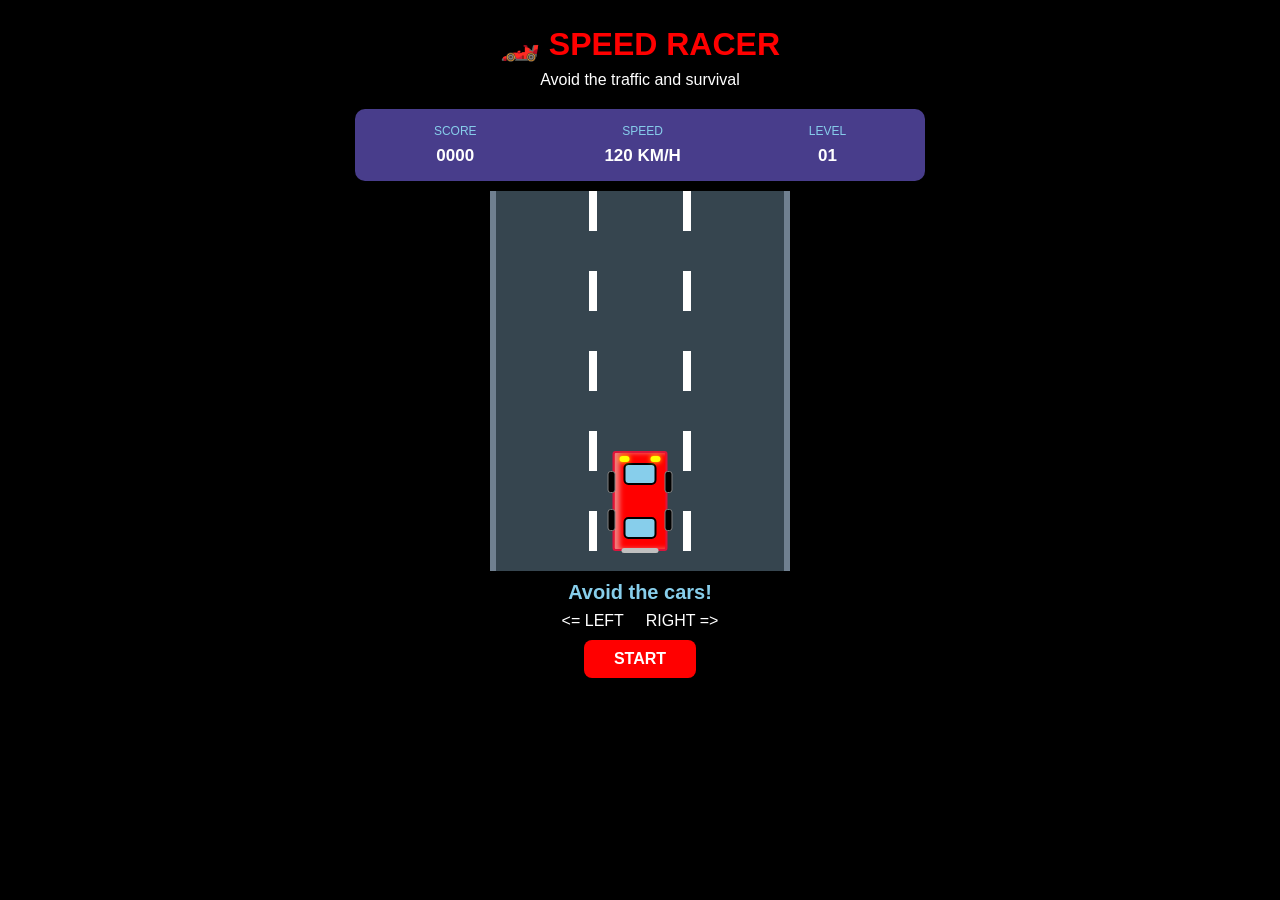
<file: car_racing_game.html>
<!DOCTYPE html>
<html lang="en">
<head>
    <title>Mini Car Racing Game</title>
    <link rel="stylesheet" href="car_racing_game.css">
    <meta name="viewport" content="width=device-width, initial-scale=1.0">
</head>
<body>
    <div class="game-container">
        <div class="header">
            <h1>🏎️ SPEED RACER</h1>
            <p>Avoid the traffic and survival</p>
        </div> 
        <div class="scoreboard">
            <div class="score-data">
                <span>SCORE</span>
                <strong>0000</strong>
            </div>
            <div class="score-data">
                <span>SPEED</span>
                <strong>120 KM/H</strong>
            </div>
            <div class="score-data">
                <span>LEVEL</span>
                <strong>01</strong>
            </div>
        </div>
        <div class="road">
            <div class="lane-line left"></div>
            <div class="lane-line right"></div>

            <div class="player_car">
                <div class="window front-window"></div>
                <div class="window back-window"></div>
                <div class="wheel wheel-left"></div>
                <div class="wheel wheel-right"></div>
                <div class="wheel wheel-left-back"></div>
                <div class="wheel wheel-right-back"></div>
                <div class="headlight headlight-left"></div>
                <div class="headlight headlight-right"></div>
                <div class="bumper"></div>
            </div>
            <div class="enemy enemy-car1">
                <div class="window front-window"></div>
                <div class="window back-window"></div>  
                <div class="wheel wheel-left"></div>
                <div class="wheel wheel-right"></div>
                <div class="wheel wheel-left-back"></div>
                <div class="wheel wheel-right-back"></div>   
                <div class="headlight headlight-left"></div>
                <div class="headlight headlight-right"></div>   
                <div class="bumper"></div>
            </div>
            <div class="enemy enemy-car2">
                <div class="window front-window"></div>
                <div class="window back-window"></div>  
                <div class="wheel wheel-left"></div>
                <div class="wheel wheel-right"></div>
                <div class="wheel wheel-left-back"></div>
                <div class="wheel wheel-right-back"></div> 
                <div class="headlight headlight-left"></div>
                <div class="headlight headlight-right"></div>   
                <div class="bumper"></div>
            </div>
            <div class="enemy enemy-car3"> 
                <div class="window front-window"></div> 
                <div class="window back-window"></div> 
                <div class="wheel wheel-left"></div> 
                <div class="wheel wheel-right"></div> 
                <div class="wheel wheel-left-back"></div> 
                <div class="wheel wheel-right-back"></div> 
                <div class="headlight headlight-left"></div> 
                <div class="headlight headlight-right"></div> 
                <div class="bumper"></div> 
        </div>
        </div>
        <div class="instructions">
            <h1>Avoid the cars!</h1>
            <p><= LEFT &nbsp;&nbsp;&nbsp; RIGHT =></p>
        </div>
        <button class="start-button">START</button>
    </div>
</body>
</html>
</file>
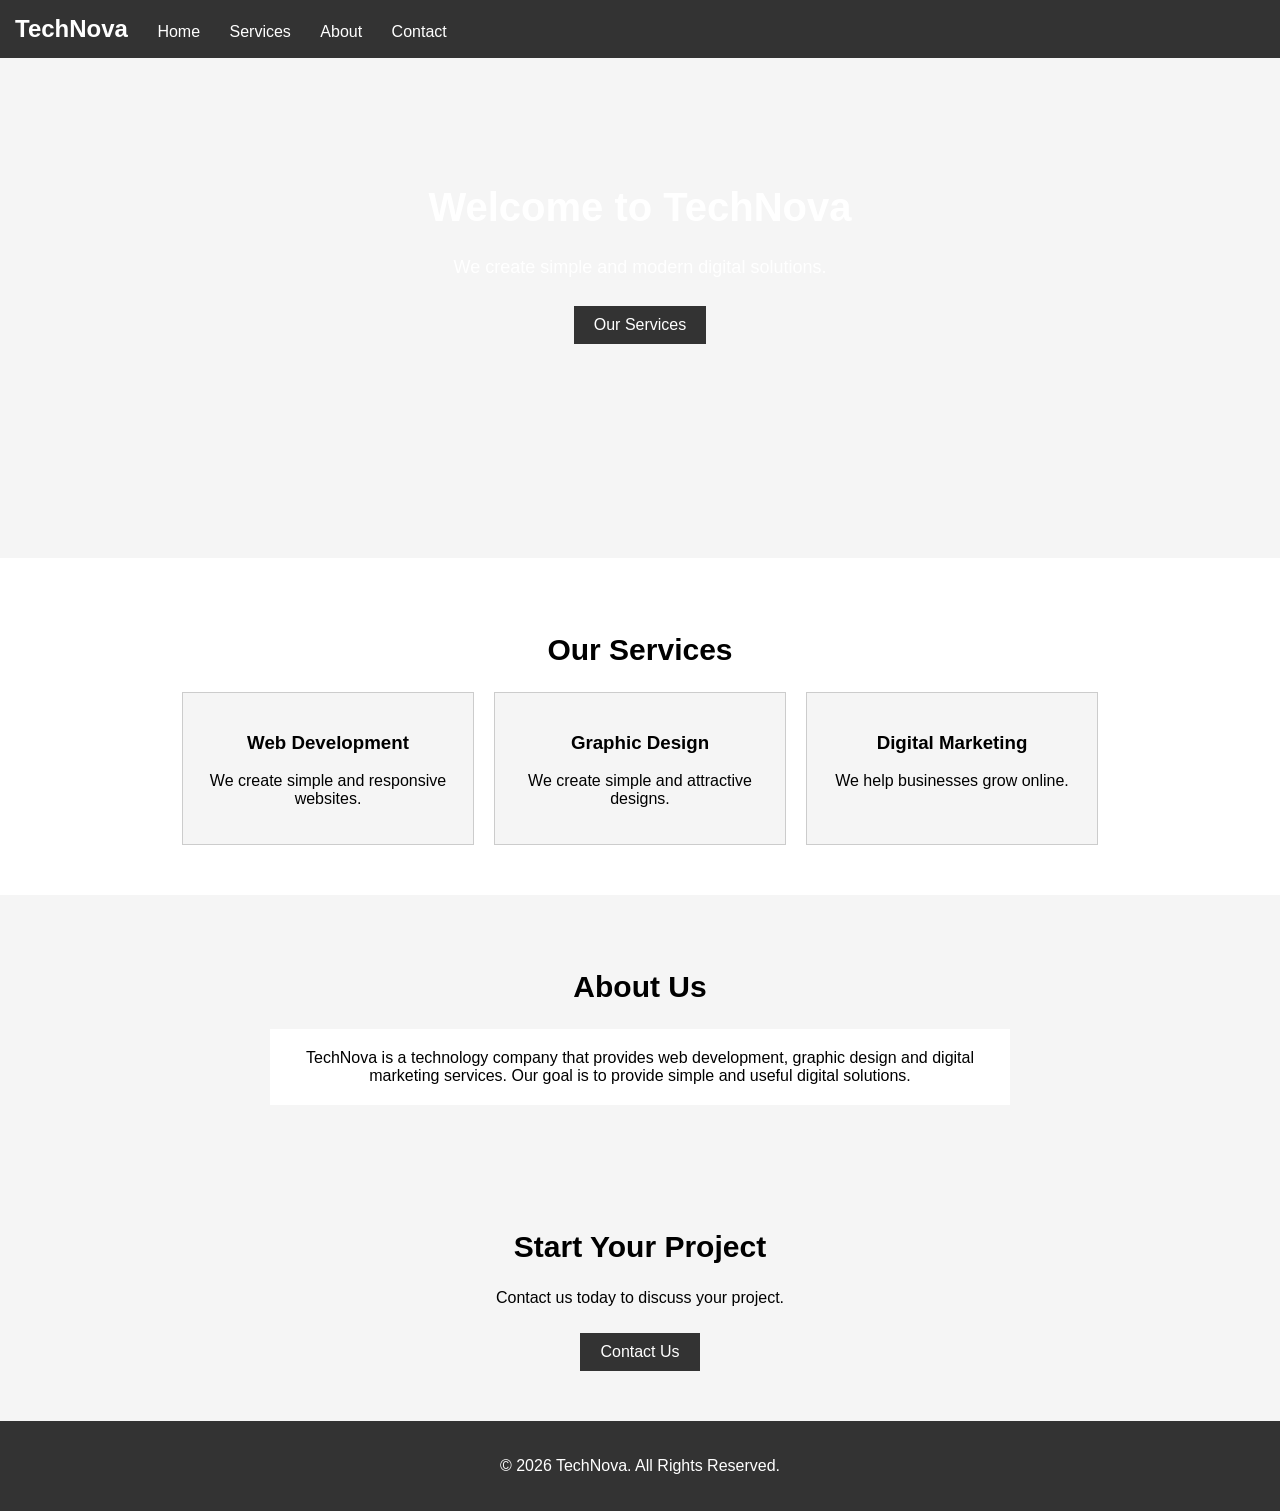
<file: companylandingpage.html>
<!DOCTYPE html>
<html>
<head>
    <title>Tech Company</title>
    <style>
        body {
            margin: 0;
            font-family: Arial;
            background-color: #f5f5f5;
        }
        nav {
            background-color: #333;
            padding: 15px;
            position: sticky;
            top: 0;
        }
        nav h2 {
            color: white;
            display: inline;
        }
        nav a {
            color: white;
            text-decoration: none;
            margin-left: 25px;
        }
        nav a:hover {
            text-decoration: underline;
        }
        .hero {
            height: 400px;
            background-image:
                url("https://tse3.mm.bing.net/th/id/OIP.9Lc3v3vUgCq-L-esDU7n9AHaEJ?r=0&w=800&h=448&rs=1&pid=ImgDetMain&o=7&rm=3");

            background-size: cover;
            background-position: center;

            text-align: center;
            padding-top: 100px;

            color: white;
        }
        .hero h1 {
            font-size: 40px;
        }
        .hero p {
            font-size: 18px;
        }
        .button {
            display: inline-block;
            background-color: #333;
            color: white;
            padding: 10px 20px;
            text-decoration: none;
            margin-top: 10px;
        }
        .button:hover {
            background-color: #555;
        }
        section {
            padding: 50px;
            text-align: center;
        }
        section h2 {
            font-size: 30px;
        }
        .services {
            background-color: white;
        }
        .service-box {
            display: flex;
            justify-content: center;
            gap: 20px;
        }
        .service {
            width: 250px;
            padding: 20px;
            border: 1px solid #ccc;
            background-color: #f5f5f5;
        }
        .service:hover {
            box-shadow: 0 0 10px #aaa;
        }
        .about {
            background-image:
                url("https://tse3.mm.bing.net/th/id/OIP.9Lc3v3vUgCq-L-esDU7n9AHaEJ?r=0&w=800&h=448&rs=1&pid=ImgDetMain&o=7&rm=3");

            background-size: cover;
            background-position: center;
        }
        .about p {
            max-width: 700px;
            margin: auto;
            background-color: white;
            padding: 20px;
        }
        footer {
            background-color: #333;
            color: white;
            text-align: center;
            padding: 20px;
        }
        @media screen and (max-width: 700px) {
            nav {
                text-align: center;
            }
            nav h2 {
                display: block;
                margin-bottom: 15px;
            }
            nav a {
                margin: 8px;
            }
            .hero {
                height: 350px;
                padding-top: 80px;
            }
            .hero h1 {
                font-size: 30px;
            }
            section {
                padding: 30px 15px;
            }
            .service-box {
                display: block;
            }
            .service {
                width: auto;
                margin: 15px;
            }
        }
    </style>
</head>
<body>
    <nav>
        <h2>TechNova</h2>
        <a href="#home">Home</a>
        <a href="#services">Services</a>
        <a href="#about">About</a>
        <a href="#contact">Contact</a>
    </nav>
    <div class="hero" id="home">
        <h1>Welcome to TechNova</h1>
        <p>We create simple and modern digital solutions.</p>
        <a href="#services" class="button">
            Our Services
        </a>
    </div>
    <section class="services" id="services">
        <h2>Our Services</h2>
        <div class="service-box">
            <div class="service">
                <h3>Web Development</h3>
                <p>
                    We create simple and responsive websites.
                </p>
            </div>
            <div class="service">
                <h3>Graphic Design</h3>
                <p>
                    We create simple and attractive designs.
                </p>
            </div>
            <div class="service">
                <h3>Digital Marketing</h3>
                <p>
                    We help businesses grow online.
                </p>
            </div>
        </div>
    </section>

    <section class="about" id="about">
        <h2>About Us</h2>
        <p>
            TechNova is a technology company that provides
            web development, graphic design and digital
            marketing services. Our goal is to provide
            simple and useful digital solutions.
        </p>
    </section>

    <section id="contact">
        <h2>Start Your Project</h2>
        <p>
            Contact us today to discuss your project.
        </p>
        <a href="mailto:info@technova.com" class="button">
            Contact Us
        </a>
    </section>

    <footer>
        <p>© 2026 TechNova. All Rights Reserved.</p>
    </footer>
</body>
</html>
</file>
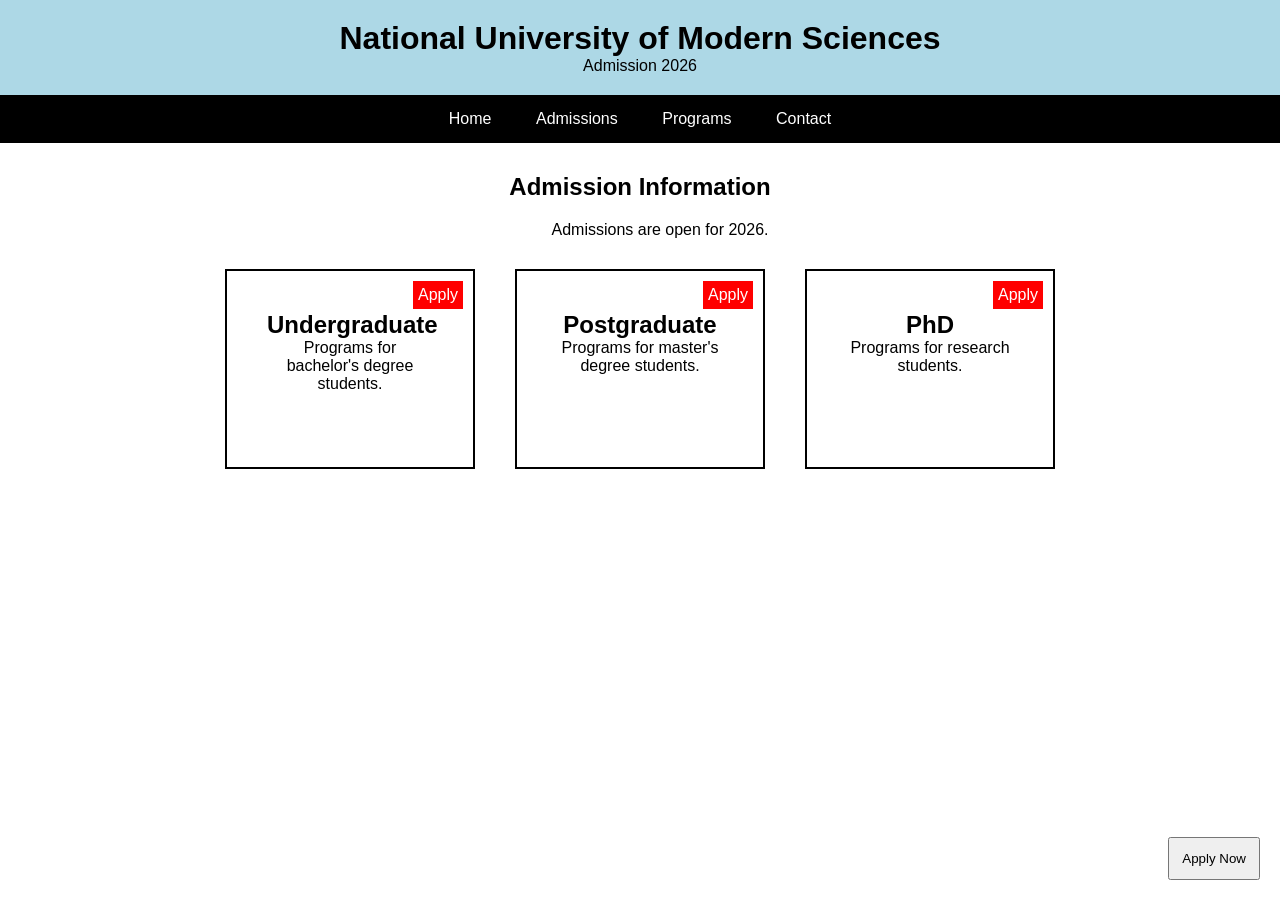
<file: universityadmissionweb.html>
<!DOCTYPE html> 
<html> 
<head> 
    <title>University Admission</title> 
    <link rel="stylesheet" href="universityadmissionweb.css"> 
</head> 
<body> 
    <header> 
        <h1>National University of Modern Sciences</h1> 
        <p>Admission 2026</p> 
    </header> 
    <nav> 
        <a href="#">Home</a> 
        <a href="#">Admissions</a> 
        <a href="#">Programs</a> 
        <a href="#">Contact</a> 
    </nav> 
    <section class="admission"> 
        <h2>Admission Information</h2> 
        <p class="move">Admissions are open for 2026.</p> 
        <div class="cards"> 
            <div class="card"> 
                <span class="badge">Apply</span> 
                <h2>Undergraduate</h2> 
                <p>Programs for bachelor's degree students.</p> 
            </div> 
            <div class="card"> 
                <span class="badge">Apply</span> 
                <h2>Postgraduate</h2> 
                <p>Programs for master's degree students.</p> 
            </div> 
            <div class="card"> 
                <span class="badge">Apply</span> 
                <h2>PhD</h2> 
                <p>Programs for research students.</p> 
            </div> 
        </div> 
    </section> 
    <button class="apply">Apply Now</button> 
</body> 
</html>
</file>
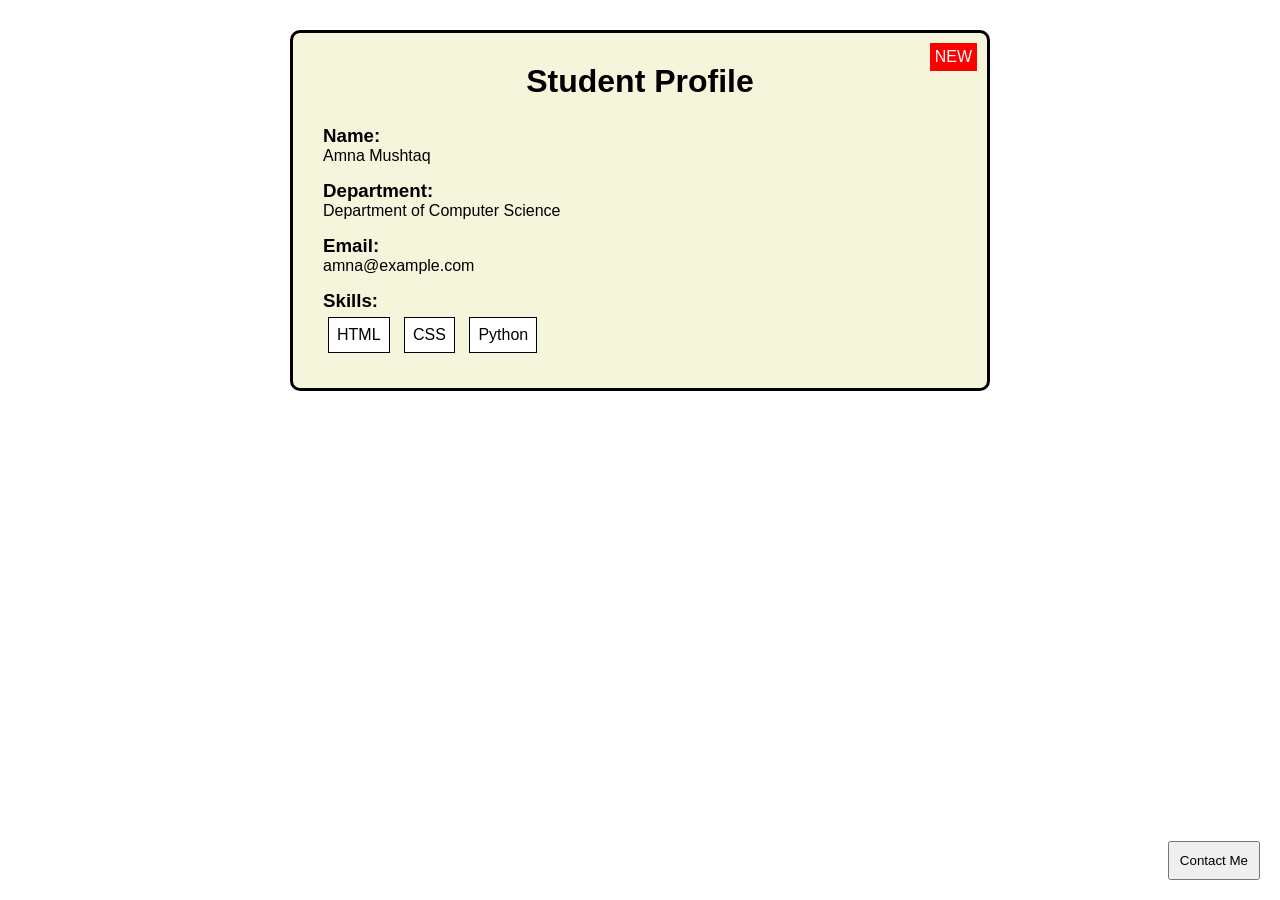
<file: webtask3.html>
<!DOCTYPE html> 
<html lang="en"> 
<head> 
    <meta charset="UTF-8"> 
    <meta name="viewport" content="width=device-width, initial-scale=1.0">
    <title>Student Profile</title>
    <link rel="stylesheet" href="webtask3.css">
</head> 
<body> 
    <div class="box"> 
        <div class="badge">NEW</div> 
        <h1>Student Profile</h1> 
        <h3>Name:</h3> 
        <p>Amna Mushtaq</p> 
        <h3>Department:</h3> 
        <p>Department of Computer Science</p> 
        <h3>Email:</h3> 
        <p>amna@example.com</p> 
        <h3>Skills:</h3> 
        <div class="skilltag">HTML</div> 
        <div class="skilltag">CSS</div> 
        <div class="skilltag">Python</div> 
    </div> 
        <button class="contact">Contact Me</button> 
</body> 
</html>
</file>
<file: car_racing_game.css>
* {
    margin: 0;
    padding: 0;
    box-sizing: border-box;
}

body {
    background: black;
    color: white;
    font-family: Arial, sans-serif;
    text-align: center;
}

.game-container {
    width: 100%;
    max-width: 600px;
    margin: 10px auto;
    padding: 15px;
}

.header h1 {
    color: red;
    margin-bottom: 8px;
}

.header p {
    color: white;
    margin-bottom: 20px;
}

.scoreboard {
    display: flex;
    justify-content: space-around;
    background: DarkSlateBlue;
    color: white;
    padding: 15px;
    border-radius: 10px;
    margin-bottom: 10px;
}

.score-data {
    display: flex;
    flex-direction: column;
    gap: 8px;
}

.score-data span {
    color: SkyBlue;
    font-size: 12px;
}

.score-data strong {
    font-size: 17px;
}

.road {
    position: relative;
    width: 300px;
    height: 380px;
    margin: auto;
    overflow: hidden;
    background: #36454F;
    border-left: 6px solid #708090;
    border-right: 6px solid #708090;
    box-shadow: none;
}

.lane-line {
    position: absolute;
    top: 0;
    width: 8px;
    height: 100%;
    background: repeating-linear-gradient(
        to bottom,
        white 0px,
        white 40px,
        transparent 40px,
        transparent 80px
    );
    animation: roadMove 0.7s linear infinite;
}

.lane-line.left {
    left: 93px;
}

.lane-line.right {
    right: 93px;
}

@keyframes roadMove {
    from {
        background-position-y: 0;
    }

    to {
        background-position-y: 80px;
    }
}

.player_car,
.enemy {
    position: absolute;
    width: 55px;
    height: 100px;
    border-radius: 3px;
    box-shadow: none;
    border: 2px solid;
}

.player_car {
    bottom: 20px;
    left: 50%;
    transform: translateX(-50%);
    background: red;
    border-color: Crimson;
    box-shadow: inset 5px 0 5px LightCoral;
    z-index: 2;
}

.enemy {
    background: RoyalBlue;
    border-color: DeepSkyBlue;
    box-shadow: inset 5px 0 5px LightBlue;
}

.enemy-car1 {
    left: 25px;
    top: -110px;
    animation: enemyMove 4s linear infinite;
}

.enemy-car2 {
    right: 25px;
    top: -250px;
    background: Goldenrod;
    border-color: Gold;
    animation: enemyMove 5s linear infinite;
}

.enemy-car3 {
    left: 50%;
    top: -400px;
    background: RebeccaPurple;
    border-color: Violet;
    transform: translateX(-50%);
    animation: enemyMove 6s linear infinite;
}

@keyframes enemyMove {
    from {
        top: -110px;
    }

    to {
        top: 520px;
    }
}

.window {
    position: absolute;
    left: 9px;
    width: 33px;
    height: 22px;
    background: SkyBlue;
    border: 2px solid black;
    border-radius: 5px;
}

.front-window {
    top: 10px;
}

.back-window {
    bottom: 10px;
}

.wheel {
    position: absolute;
    width: 8px;
    height: 22px;
    background: black;
    border: 1px solid Gray;
    border-radius: 3px;
}

.wheel-left {
    left: -7px;
    top: 18px;
}

.wheel-right {
    right: -7px;
    top: 18px;
}

.wheel-left-back {
    left: -7px;
    bottom: 18px;
}

.wheel-right-back {
    right: -7px;
    bottom: 18px;
}

.headlight {
    position: absolute;
    width: 10px;
    height: 6px;
    background: Yellow;
    border-radius: 3px;
    top: 3px;
    box-shadow: 0 0 5px Yellow;
}

.headlight-left {
    left: 5px;
}

.headlight-right {
    right: 5px;
}

.bumper {
    position: absolute;
    bottom: -4px;
    left: 7px;
    width: 37px;
    height: 5px;
    background: Silver;
    border-radius: 3px;
}

.instructions {
    margin: 10px 0;
}

.instructions h1 {
    font-size: 20px;
    color: SkyBlue;
    margin-bottom: 8px;
}

.instructions p {
    color: white;
}

.start-button {
    padding: 10px 30px;
    background: red;
    color: white;
    border: none;
    border-radius: 8px;
    font-size: 16px;
    font-weight: bold;
    cursor: pointer;
    transition: 0.3s;
}

.start-button:hover {
    background: DeepSkyBlue;
    transform: scale(1.05);
}

@media (max-height: 700px) {
    .game-container {
        padding: 8px;
        margin: 5px auto;
    }

    .header p {
        margin-bottom: 10px;
    }

    .scoreboard {
        margin-bottom: 10px;
        padding: 10px;
    }

    .road {
        height: 320px;
    }

    .instructions {
        margin: 6px 0;
    }

    .start-button {
        padding: 8px 25px;
    }
}

@media (min-width: 481px) and (max-width: 768px) {
    .game-container {
        max-width: 500px;
        padding: 15px;
    }

    .road {
        width: 300px;
        height: 400px;
    }
}

@media (max-width: 480px) {
    .game-container {
        width: 100%;
        padding: 10px;
        margin: 5px auto;
    }

    .header h1 {
        font-size: 24px;
    }

    .scoreboard {
        padding: 10px 5px;
    }

    .road {
        width: 280px;
        height: 380px;
    }

    .lane-line.left {
        left: 85px;
    }

    .lane-line.right {
        right: 85px;
    }

    .instructions h1 {
        font-size: 18px;
    }

    .start-button {
        padding: 10px 25px;
    }
}
</file>
<file: universityadmissionweb.css>
* { 
    margin: 0; 
    padding: 0; 
    box-sizing: border-box; 
    font-family: Arial; 
} 
header 
{ text-align: center;
     padding: 20px; 
     background-color: lightblue; 
    } 
    nav { 
        padding: 15px; 
        text-align: center; 
        background-color: black; 
    } 
    nav a { 
        color: white; 
        text-decoration: none; 
        margin: 20px; 
    } 
    .admission { 
        padding: 30px; 
        text-align: center; 
    } 
    .move { 
        position: relative; 
        left: 20px; 
        margin: 20px; 
    } 
    .cards { 
        display: flex; 
        justify-content: center; 
        gap: 20px; 
    } 
    .card { 
        width: 250px; 
        height: 200px; 
        padding: 40px; 
        margin: 10px; 
        border: 2px solid black; 
        position: relative; 
    } 
    .badge { 
        position: absolute; 
        top: 10px; 
        right: 10px; 
        background-color: red; 
        color: white; 
        padding: 5px; 
    } 
    .apply { 
        position: fixed; 
        bottom: 20px; 
        right: 20px; 
        padding: 12px; 
    } 
   @media screen and (min-width: 601px) and (max-width: 1024px)

{

  .profile-card {

        width: 500px;

        margin: 30px auto;

        padding: 25px;

    }
}
</file>
<file: webtask3.css>
* { 
    margin: 0;
    padding: 0; 
    box-sizing: border-box; 
    font-family: Arial, sans-serif; 
}
 body { 
    padding: 30px; 
} 
.box { 
    width: 700px;
     padding: 30px; 
     margin: auto; 
     border: 3px solid black; 
     background-color: beige; 
     position: relative; 
     border-radius: 10px;
    } 
h1 { 
    text-align: center; 
    margin-bottom: 25px; 
} 
h3 { 
    margin-top: 15px; 
} 
.skilltag 
{ 
    display: inline-block; 
    padding: 8px; 
    margin: 5px; 
    border: 1px solid black; 
    background-color: white; 
} 
.badge { 
    position: absolute; 
    top: 10px; right: 10px; 
    background-color: red; 
    color: white; 
    padding: 5px; 
} 
.contact { 
    position: fixed; 
    bottom: 20px; 
    right: 20px; 
    padding: 10px; 
} 
/* Responsive */ 
@media (max-width: 600px) 
{ 
    .box { width: 100%; } 
}
</file>
